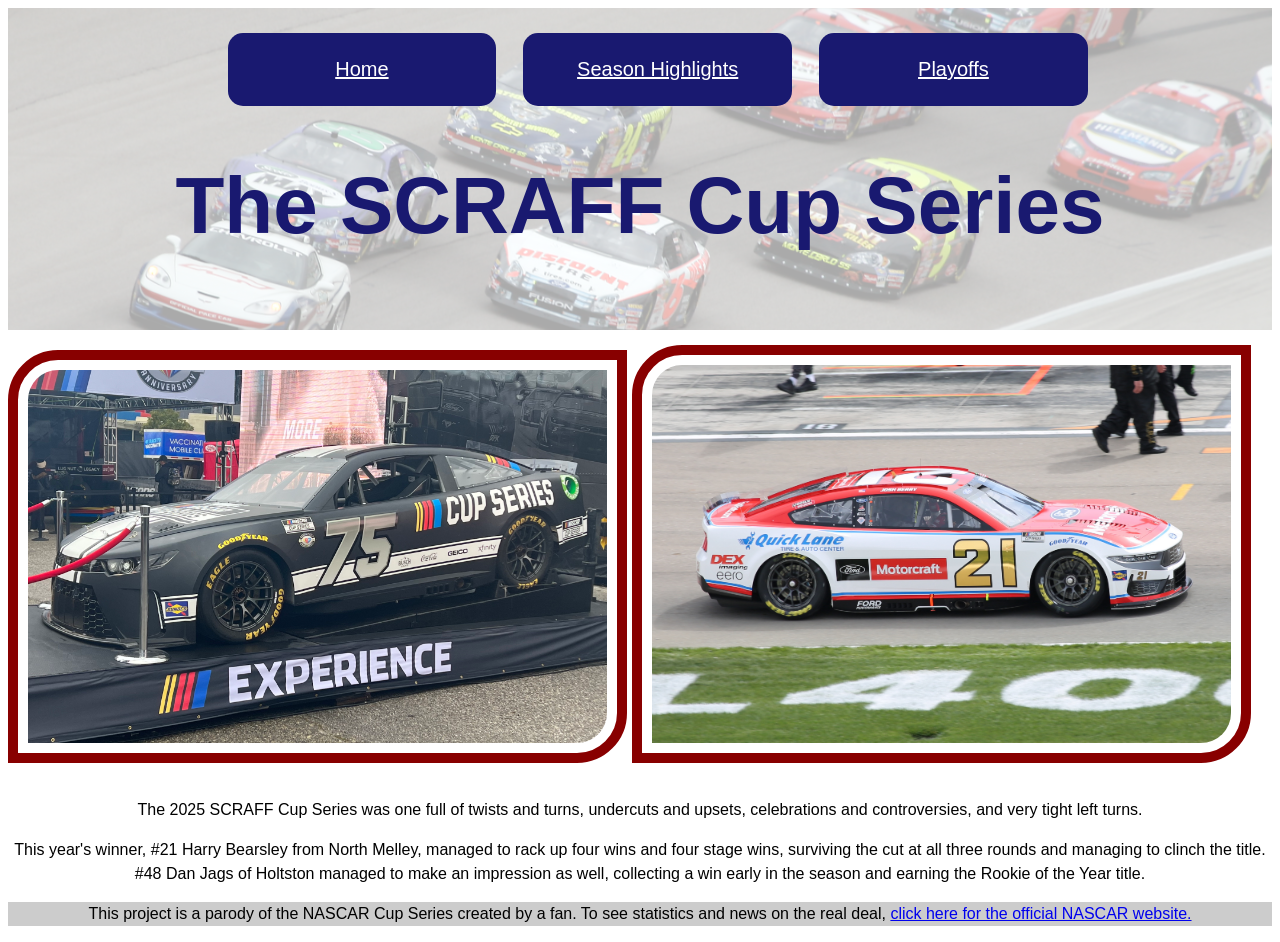
<file: index.html>
<!DOCTYPE html>
<html lang="en">

<head>
  <meta charset="utf-8">
  <meta name="viewport" content="width=device-width">
  <title>The SCRAFF Cup Series</title>
  <link href="css/myStyles.css" rel="stylesheet">
  <style>
    img {
      padding: 10px;
      border-style: solid;
  	  border-width: 10px;
	    border-color: #880000;
      border-radius: 50px 0px;
      box-sizing: border-box;
    }
  </style>
</head>

<body>
  <a class="skip" href="#maincontent">Skip to main content</a>
  <header>
    <nav>
      <ul>
        <li><a href="index.html">Home</a></li>
        <li><a href="highlights.html">Season Highlights</a></li>
        <li><a href="playoffs.html">Playoffs</a></li>
      </ul>
    </nav>
    <h1>The SCRAFF Cup Series</h1>
  </header>
  <main id="maincontent">
    <img src="images/NASCAR_75th_Anniversary_Next_Gen_Car.jpg" alt="A NASCAR 75th anniversary car" class="win">
    <img src="images/21_Las_Vegas_2025.jpg" alt="Josh Berry's #21 Motorcraft Ford on Las Vegas's pit road" class="win">
    <p>The 2025 SCRAFF Cup Series was one full of twists and turns, undercuts and upsets, celebrations and controversies, and very tight left turns.</p>

    <p>This year's winner, #21 Harry Bearsley from North Melley, managed to rack up four wins and four stage wins, surviving the cut at all three rounds and managing to clinch the title. #48 Dan Jags of Holtston managed to make an impression as well, collecting a win early in the season and earning the Rookie of the Year title.</p>
  </main>
  <footer>
    <p>This project is a parody of the NASCAR Cup Series created by a fan. To see statistics and news on the real deal, <a href="https://www.nascar.com/" target="_blank">click here for the official NASCAR website.</a></p>
  </footer>

</body>

</html>
</file>
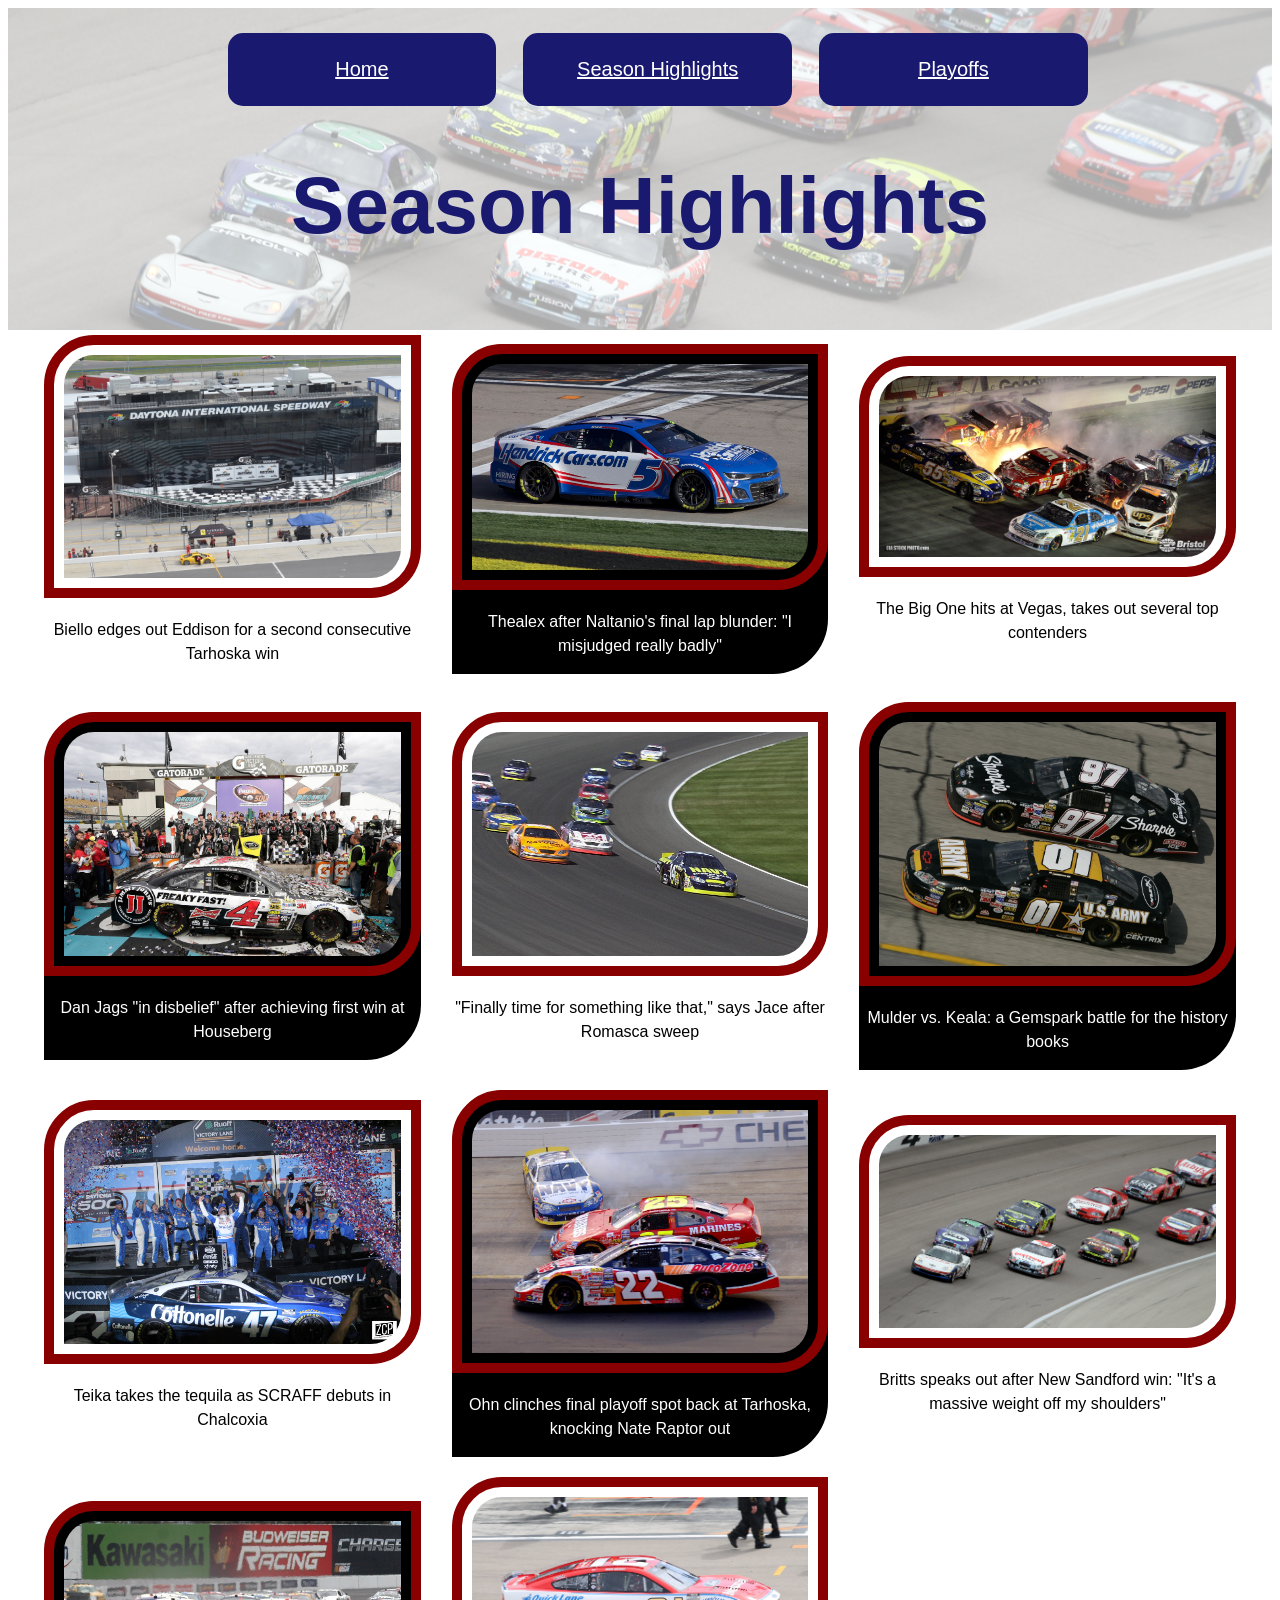
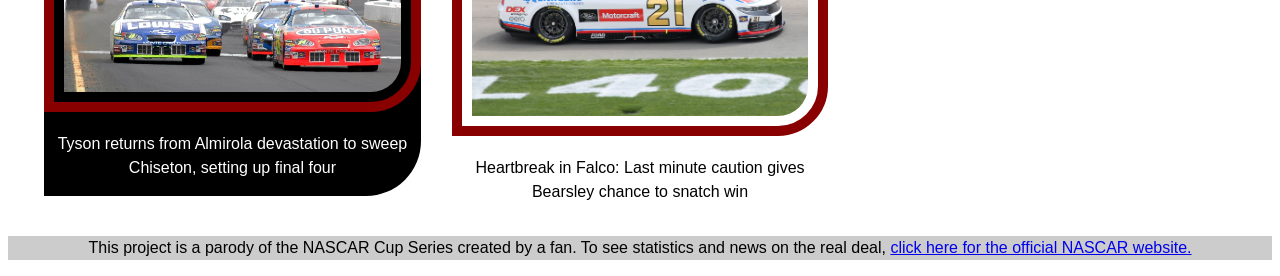
<file: highlights.html>
<!DOCTYPE html>
<html lang="en">

<head>
  <meta charset="utf-8">
  <meta name="viewport" content="width=device-width">
  <title>SCRAFF Season Highlights</title>
  <link href="css/myStyles.css" rel="stylesheet">
  <style>
    div:nth-child(even) {
      background-color: #000000;
      color: #ffffff;
    }
    img {
      padding: 10px;
      border-style: solid;
  	  border-width: 10px;
	    border-color: #880000;
      border-radius: 50px 0px;
      box-sizing: border-box;
    }
  </style>
</head>

<body>
  <a class="skip" href="#maincontent">Skip to main content</a>
  <header>
    <nav>
      <ul>
        <li><a href="index.html">Home</a></li>
        <li><a href="highlights.html">Season Highlights</a></li>
        <li><a href="playoffs.html">Playoffs</a></li>
      </ul>
    </nav>
    <h1>Season Highlights</h1>
  </header>
  <main id="maincontent">
    <div class="grid">
      <div class="article">
        <img src="images/Victory_lane_from_skybox_daytona.jpg" alt="Victory Lane at Daytona International Speedway">
        <p>Biello edges out Eddison for a second consecutive Tarhoska win</p>
      </div>
      <div class="article">
        <img src="images/Kyle_Larson_5_Las_Vegas_2024.jpg" alt="Kyle Larson's #5 HendrickCars.com Chevrolet on Las Vegas's pit road">
        <p>Thealex after Naltanio's final lap blunder: "I misjudged really badly"</p>
      </div>
      <div class="article">
        <img src="images/Bristol_crash.jpg" alt="Various cars involved in a wreck on a motor speedway">
        <p>The Big One hits at Vegas, takes out several top contenders</p>
      </div>
      <div class="article">
        <img src="images/KH_victory_lane.jpg" alt="The #4 Car at Phoenix's Victory Lane">
        <p>Dan Jags "in disbelief" after achieving first win at Houseberg</p>
      </div>
      <div class="article">
        <img src="images/fontana-background.jpg" alt="Various race cars racing on the former Fontana Track">
        <p>"Finally time for something like that," says Jace after Romasca sweep</p>
      </div>
      <div class="article">
        <img src="images/stockvault-nascar-racing201620.jpg" alt="#01 Chevy vs. #97 Ford racing on the track">
        <p>Mulder vs. Keala: a Gemspark battle for the history books</p>
      </div>
      <div class="article">
        <img src="images/Ricky_stenhouse_jr_victory_lane_(52703567585).jpg" alt="Ricky Stenhouse Jr. celebrates at Daytona's Victory Lane">
        <p>Teika takes the tequila as SCRAFF debuts in Chalcoxia</p>
      </div>
      <div class="article">
        <img src="images/stockvault-nascar-racing206449.jpg" alt="#22 and #25 race past the #88 as it swerves out of control">
        <p>Ohn clinches final playoff spot back at Tarhoska, knocking Nate Raptor out</p>
      </div>
      <div class="article">
        <img src="images/BuschSeriesFieldAtTexasApril2007.jpg" alt="Various race cars racing on Texas Motor Speedway">
        <p>Britts speaks out after New Sandford win: "It's a massive weight off my shoulders"</p>
      </div>
      <div class="article">
        <img src="images/Nascar_Green_Flag_and_Sonoma_Raceway_2_photo_Don_Ramey_Logan.jpg" alt="The racers speed up two by two on Sonoma Raceway">
        <p>Tyson returns from Almirola devastation to sweep Chiseton, setting up final four</p>
      </div>
      <div class="article">
        <img src="images/21_Las_Vegas_2025.jpg" alt="Josh Berry's #21 Motorcraft Ford on Las Vegas's pit road">
        <p>Heartbreak in Falco: Last minute caution gives Bearsley chance to snatch win</p>
      </div>
    </div>
  </main>
  <footer>
    <p>This project is a parody of the NASCAR Cup Series created by a fan. To see statistics and news on the real deal, <a href="https://www.nascar.com/" target="_blank">click here for the official NASCAR website.</a></p>
  </footer>

</body>

</html>
</file>
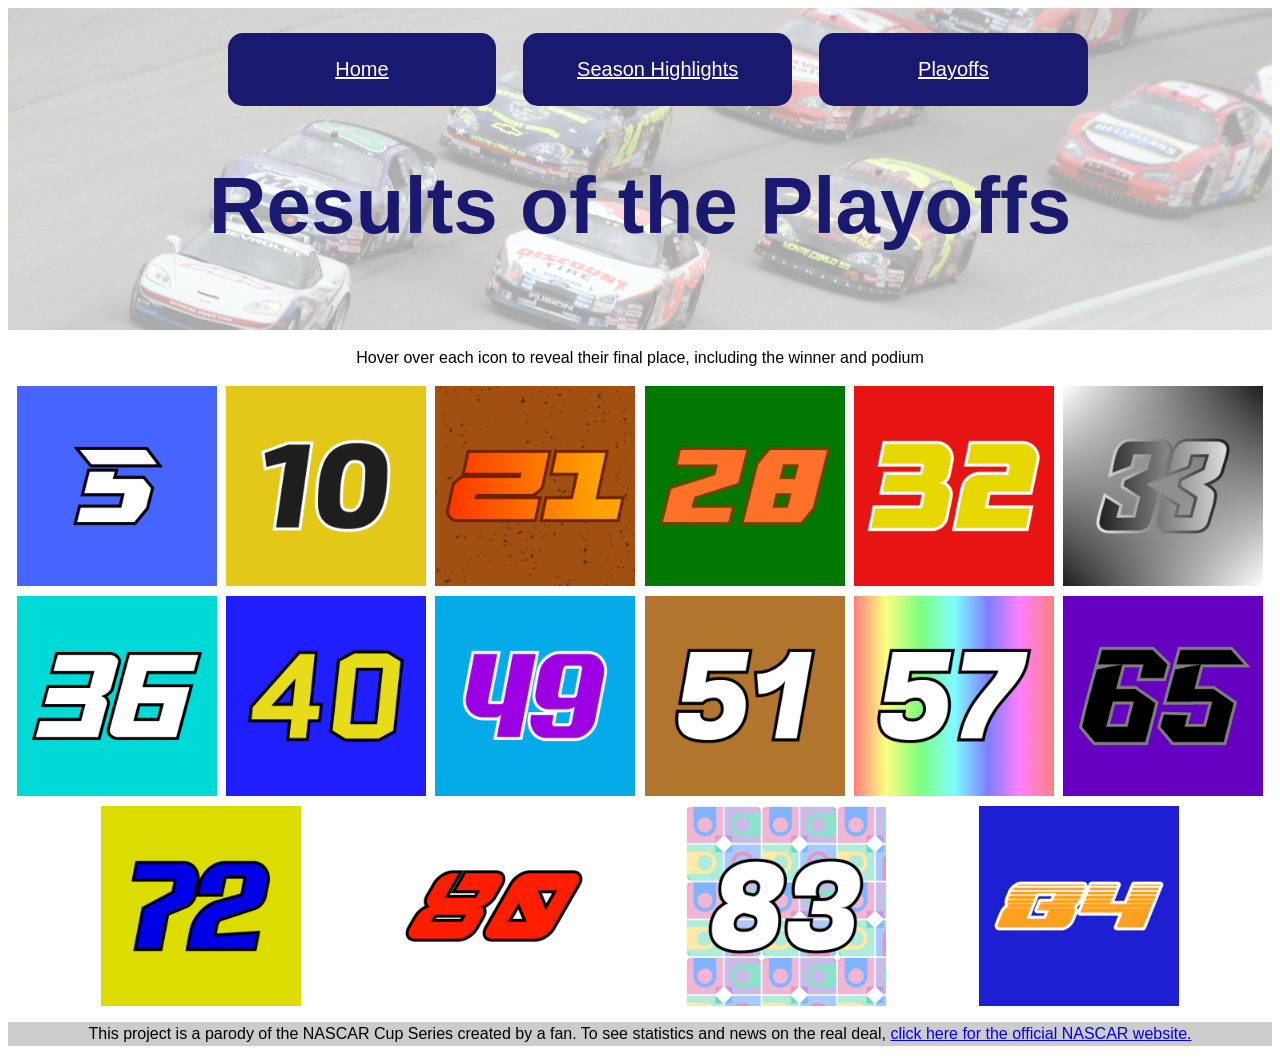
<file: playoffs.html>
<!DOCTYPE html>
<html lang="en">

<head>
  <meta charset="utf-8">
  <meta name="viewport" content="width=device-width">
  <title>SCRAFF Playoffs</title>
  <link href="css/myStyles.css" rel="stylesheet">
  <style>
    div:nth-child(3) {
      background-image: linear-gradient(#ffaa00, #ffda00);
    }
    div:nth-child(5) {
      background-image: linear-gradient(#7f4a00, #502f00);
      color: #ffffff;
    }
    div:nth-child(6) {
      background-image: linear-gradient(#cccccc, #aaaaaa);
    }
  </style>
</head>

<body>
  <a class="skip" href="#maincontent">Skip to main content</a>
  <header>
    <nav>
      <ul>
        <li><a href="index.html">Home</a></li>
        <li><a href="highlights.html">Season Highlights</a></li>
        <li><a href="playoffs.html">Playoffs</a></li>
      </ul>
    </nav>
    <h1>Results of the Playoffs</h1>
  </header>
  <main id="maincontent">
    <p>Hover over each icon to reveal their final place, including the winner and podium</p>
    <div>
      <div class="flex">
        <div class="divider">
          <img src="images/5.png" alt="White number 5 on cornflower blue">
          <p>Shawn Thealex<br>Qualified with Galvin Win<br>Final Standing:<br>9th Place</p>
        </div>
        <div class="divider">
          <img src="images/10.png" alt="Black number 10 on yellow">
          <p>Sal Mulder<br>Qualified with 2 Wins<br>Final Standing:<br>13th Place</p>
        </div>
        <div class="divider">
          <img src="images/21.png" alt="Fiery orange number 21 on speckled brown">
          <p>Harry Bearsley<br>Qualified with 2 Wins<br>Final Standing:<br>Season Champion</p>
        </div>
        <div class="divider">
          <img src="images/28.png" alt="Orange number 28 on dark green">
          <p>Gabriel Jace<br>Qualified with 2 Wins<br>Final Standing:<br>11th Place</p>
        </div>
        <div class="divider">
          <img src="images/32.png" alt="Yellow number 32 on red">
          <p>Tony Tyson<br>Qualified with 2 Wins<br>Final Standing:<br>3rd Place</p>
        </div>
        <div class="divider">
          <img src="images/33.png" alt="Monochrome number 33 on black-and-white gradient">
          <p>Garth Biello<br>Qualified with Tarhoska Win<br>Final Standing:<br>Runner-Up</p>
        </div>
        <div class="divider">
          <img src="images/36.png" alt="White number 36 on aqua">
          <p>Fredrick Flageagle<br>Qualified with Queston Win<br>Final Standing:<br>4th Place</p>
        </div>
        <div class="divider">
          <img src="images/40.png" alt="Yellow number 40 on blue">
          <p>Chester Rattiel<br>Qualified with Gibson Park Win<br>Final Standing:<br>7th Place</p>
        </div>
        <div class="divider">
          <img src="images/49.png" alt="Purple number 49 on sky blue">
          <p>Eli Ohn<br>Qualified with Tarhoska Win<br>Final Standing:<br>16th Place</p>
        </div>
        <div class="divider">
          <img src="images/51.png" alt="White number 51 on brown">
          <p>Hutch Garrison<br>Qualified with 2 Wins<br>Final Standing:<br>8th Place</p>
        </div>
        <div class="divider">
          <img src="images/57.png" alt="White number 57 on rainbow gradient">
          <p>Colton Behonee<br>Qualified with Almirola Win<br>Final Standing:<br>6th Place</p>
        </div>
        <div class="divider">
          <img src="images/65.png" alt="Black number 65 on purple">
          <p>Nelson Britts<br>Qualified with Fernoval Win<br>Final Standing:<br>5th Place</p>
        </div>
        <div class="divider">
          <img src="images/72.png" alt="Blue number 72 on yellow">
          <p>Noah Merrick<br>Qualified with Circ. Evom. Win<br>Final Standing:<br>12th Place</p>
        </div>
        <div class="divider">
          <img src="images/80.png" alt="Red number 80 on white">
          <p>Maverick Cassin<br>Qualified with 2 Wins<br>Final Standing:<br>14th Place</p>
        </div>
        <div class="divider">
          <img src="images/83.png" alt="White number 83 on pastel pattern">
          <p>Scott Teika<br>Qualified with 2 Wins<br>Final Standing:<br>10th Place</p>
        </div>
        <div class="divider">
          <img src="images/84.png" alt="Orange number 84 on blue">
          <p>Todd Jameson<br>Qualified with Scaleybark Win<br>Final Standing:<br>15th Place</p>
        </div>
      </div>
    </div>
  </main>
  <footer>
    <p>This project is a parody of the NASCAR Cup Series created by a fan. To see statistics and news on the real deal, <a href="https://www.nascar.com/" target="_blank">click here for the official NASCAR website.</a></p>
  </footer>

</body>

</html>
</file>
<file: css/myStyles.css>
/* {
	border-style: solid;
	border-width: 3px;
	border-color: #008800;
}*/

body {
    font-family: 'Segoe UI', Tahoma, Geneva, Verdana, sans-serif;
    font-size: 16px;
}

header {
    background-image: url("../images/BuschSeriesFieldAtTexasApril2007.jpg");
    background-size: cover;
    background-position: center;
    background-blend-mode: screen;
    background-color: #aaaaaa;
    padding: 25px 0px;
}

header a {
    display: block;
    font-size: 20px;
    color: #ffffff;
}

a:visited {
    color: #00d5ff;
}

a:hover {
    color: #ff8080;
}

nav {
    margin: 0px auto;
    display: block;
    width: 90%;
}

ul {
    margin: 0px auto;
    align-items: center;
    display: grid;
    grid-template-columns: 30% 30% 30%;
    justify-content: space-evenly;
    align-items: center;
    row-gap: 20px;
    width: 80%;
}

li{
    display: inline-block;
    width: 80%;
    text-align: center;
    background-color: #191970;
    padding: 25px;
    border-radius: 15px;
}

h1{
    text-align: center;
    font-family: Impact, Haettenschweiler, 'Arial Narrow Bold', sans-serif;
    color: #191970;
    font-size: 80px;
}

p {
    line-height: 24px;
    text-align: center;
}

footer{
    background-color: #cccccc;
}

div {
    border-radius: 55px 0px;
}

.win {
    width: 49%;
    margin: 15px auto;
}

.grid {
    display: grid;
    grid-template-columns: 30% 30% 30%;
    justify-content: space-evenly;
    align-items: center;
    row-gap: 20px;
    margin: 5px;
}

.grid img {
    width: 100%;
}

.flex {
    display: flex;
    flex-wrap: wrap;
    justify-content: space-evenly;
    row-gap: 10px;
}

.flex img{
    width: 200px;
}

.divider {
    width: 200px;
    height: 200px;
}

.divider img{
    position: absolute;
    z-index: 10;
    transition-property: opacity, filter;
    transition-duration: 1s;
    transition-timing-function: ease-in-out;
    transition-delay: 0.5s;
}

.divider img:hover{
    filter: saturate(0%);
    opacity: 10%;
}

.divider p{
    position: relative;
    top: 30px;
    margin: 10px;
}

.skip {
    position: absolute;
    left: -1000px;
}

:focus {
    position: static;
}
</file>
